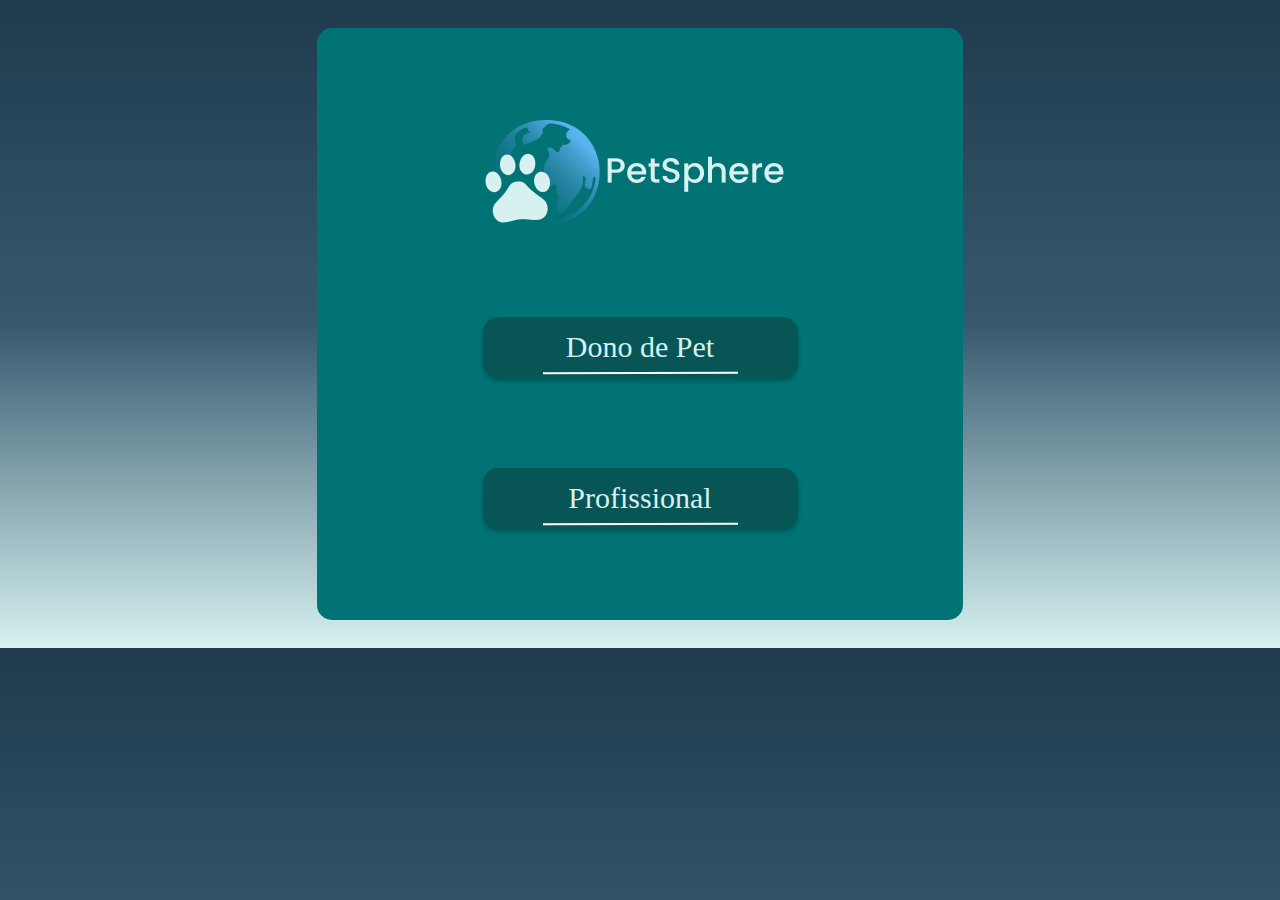
<file: index.html>
<!DOCTYPE html>
<html lang="pt-BR">
    <head>
        <meta charset="UTF-8">
        <meta name="viewport" content="width=device-width, initial-scale=1.0">

        <link rel="stylesheet" href="style.css">

        <title>PetSphere</title>
    </head>

    <body>
        <main>
            <img src="imgs/logo.png" alt="">
            <a href="usuario/login/index.html">
                <p>Dono de Pet</p>
                <hr>
            </a>
            <a href="medico/login/index.html">
                <p>Profissional</p>
                <hr>
            </a>
        </main>
    </body>
</html>
</file>
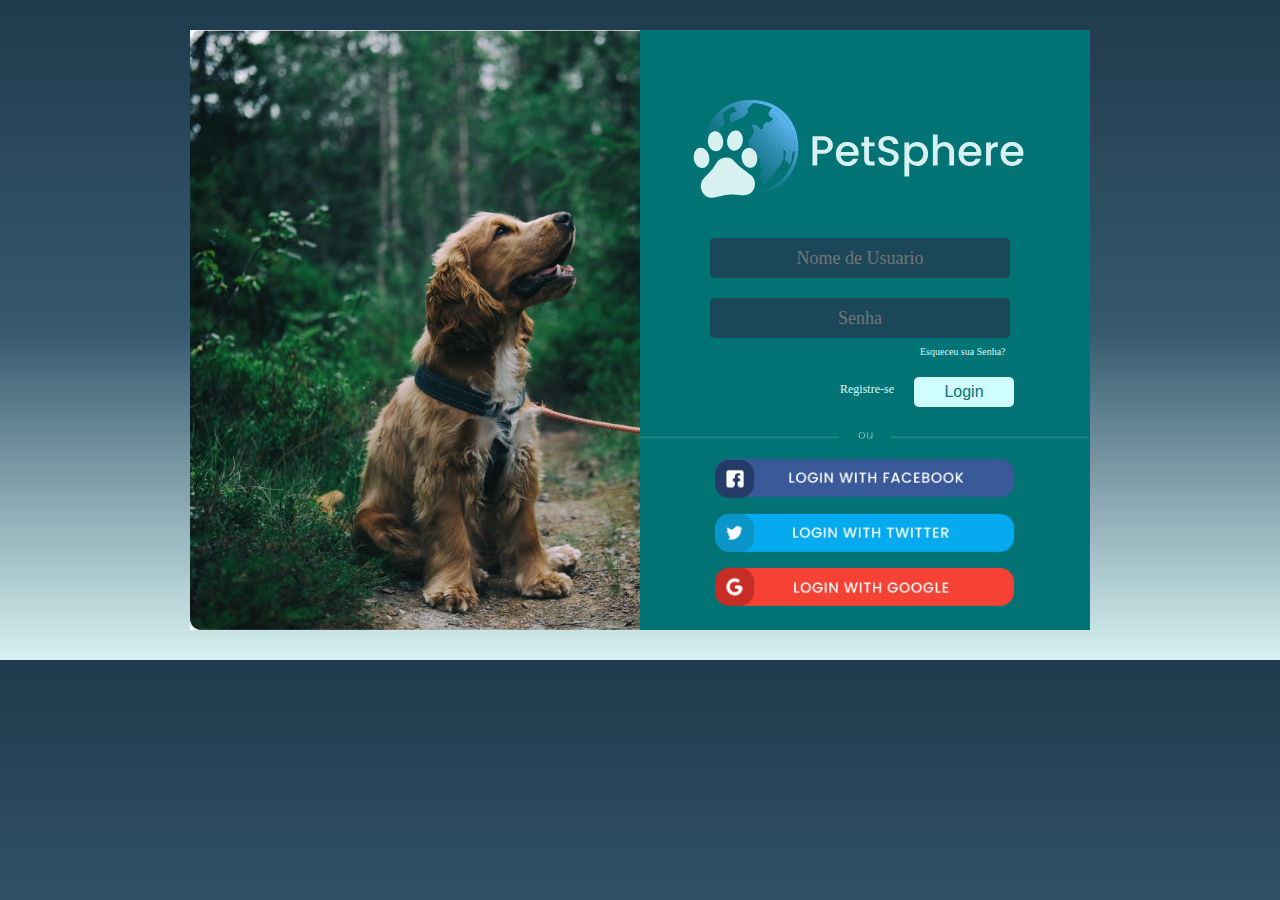
<file: medico/login/index.html>
<!DOCTYPE html>
<html lang="pt-BR">
<head>
    <meta charset="UTF-8">
    <meta http-equiv="X-UA-Compatible" content="IE=edge">
    <meta name="viewport" content="width=device-width, initial-scale=1.0">
    <title>PetSphere</title>
    <link rel="stylesheet" href="style.css">    
</head>
<body>
  <main>
      <div class="quadro">
          <div class="foto">
              <img src="foto.png" id="foto">
          </div>
          <div class="login">
              <img src="logo.svg" id="logo"><br />
              <input type="text" name="username" placeholder="Nome de Usuario" class="input"/>
              <input type="text" name="username" placeholder="Senha" class="input"/>
              <labe id="recuperacao">Esqueceu sua Senha?</labe>
              <div class="btn-login"> 
                <label id="registro">Registre-se</label>
                <a href="../tela-inicial/index.html"><input type="submit" value="Login" id="btn-login"/></a>
              </div>
              <br />
              <img src="ou.svg">
              <div class="img-r">
                <img src="Facebook.png" id="img-r">
                <img src="Twitter.png"  id="img-r">
                <img src="Google.png"  id="img-r">
              </div>
          </div>
      </div>
  </main>
</body>
</html>
</file>
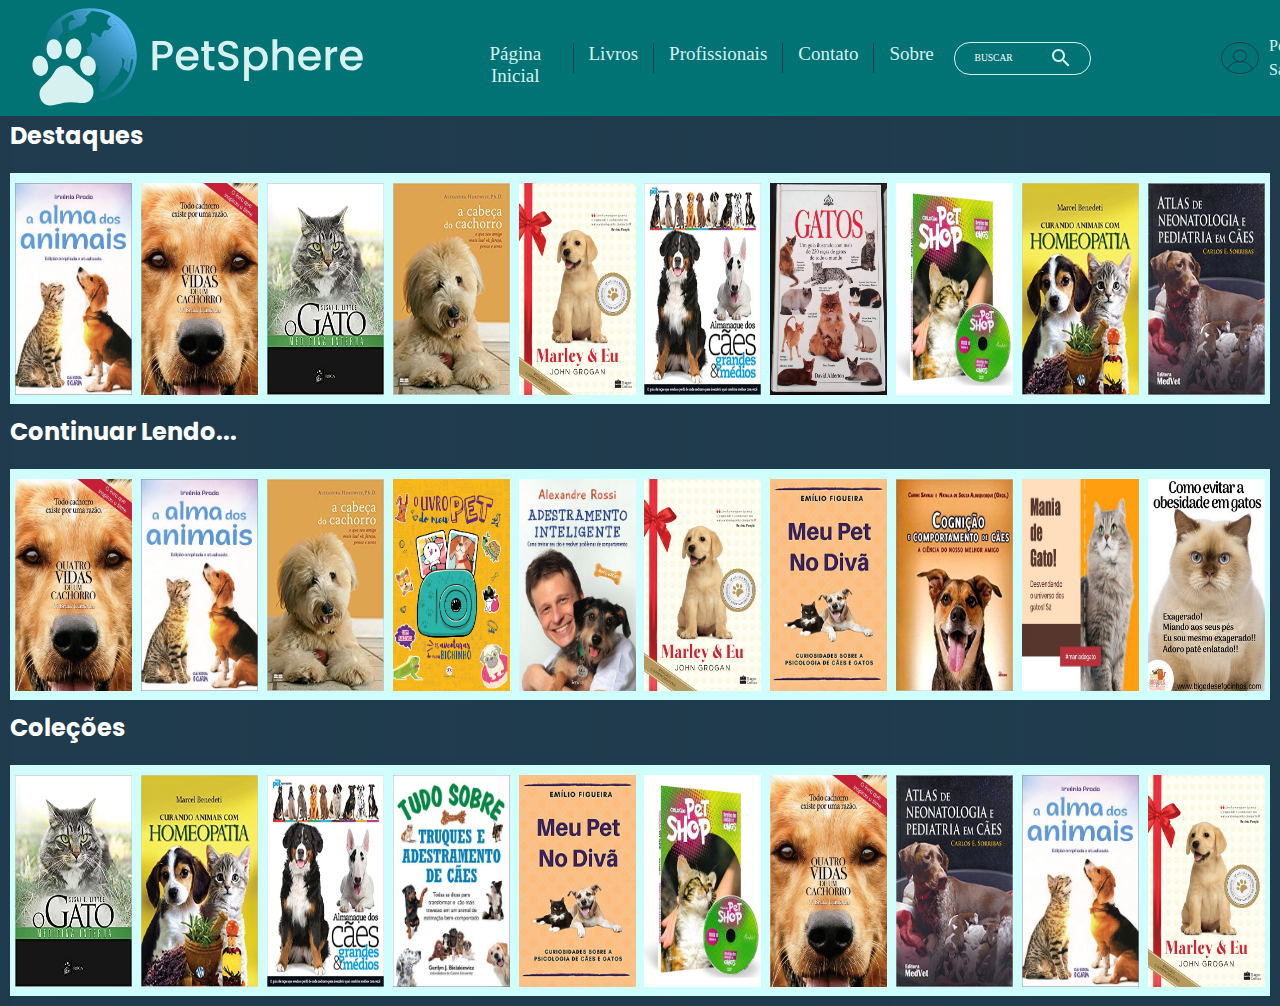
<file: medico/tela-inicial/index.html>
<!DOCTYPE html>
<html lang="pt-BR">
<head>
    <meta charset="UTF-8">
    <meta http-equiv="X-UA-Compatible" content="IE=edge">
    <meta name="viewport" content="width=device-width, initial-scale=1.0">
    <title>PetSphere</title>
    <link rel="stylesheet" href="css/style.css">
</head>
<body>
  <header>    
    <img src="img/logo-export.svg" alt="logo PetSphere" />

    <nav class="menu">
        <a href="../tela-inicial/index.html">Página Inicial</a>
        <a href="../tela-inicial/index.html">Livros</a>
        <a href="!@">Profissionais</a>
        <a href="!#">Contato</a>
        <a href="!#@">Sobre</a>
        <div id="buscaTool">
            <a href="#">BUSCAR</a>
            <img src="img/busca-Icon.svg" alt="Icone de uma lupa pequena.">
        </div>
        <div id="perfil">
            <img src="img/perfil-Icon.svg" alt="Icone de Perfil">
            <div>
                <a href="">Perfil</a>
                <a href="../../index.html">Sair</a>
            </div>
        </div>    
    </nav>
  </header>

  <main>
    <section>
      <h2>Destaques</h2>
      <div class="livros">
        <img src="img/1gato e cachorro.jpg" alt="gato e cachorro">

        <a href="../Descrição-Livros/Descrição-Livro.html"><img src="img/2.jpg" alt="Cachorro"></a>

        <img src="img/2gato.jpg" alt="Gato">

        <img src="img/41TBNtEY5CL._SY344_BO1,204,203,200_QL70_ML2_.jpg" alt="cachorrinho">

        <img src="img/marley.jpg" alt="marley">

        <img src="img/51ugl695rUL._SX406_BO1,204,203,200_.jpg" alt="Caes">

        <img src="img/gatos - david alderton.jpg" alt="gatos">

        <img src="img/D_NQ_NP_820928-MLB31868519565_082019-O.jpg" alt="petshop">

        <img src="img/51MAwhRUJiL._SX362_BO1,204,203,200_.jpg" alt="homeopatia">

        <img src="img/51xU8lySjvL._SX367_BO1,204,203,200_.jpg" alt="Atlas de caes">
      </div>
    </section>

    <section>
      <h2>Continuar Lendo...</h2>
      <div class="livros">
        <a href="../Descrição-Livros/Descrição-Livro.html"><img src="img/2.jpg" alt="Cachorro"></a>

        <img src="img/1gato e cachorro.jpg" alt="gato e cachorro">

        <img src="img/41TBNtEY5CL._SY344_BO1,204,203,200_QL70_ML2_.jpg" alt="cachorrinho">

        <img src="img/81OvqdWR-DL.jpg" alt="Livros de pets">

        <img src="img/ade.jpg" alt="Adestrar Caes">

        <img src="img/marley.jpg" alt="marley">

        <img src="img/51WNQlieZZL.jpg" alt="meu pet">

        <img src="img/51s7zIy2DvL._SX389_BO1,204,203,200_.jpg" alt="Cogniçao de caes">

        <img src="img/blog-post-petdriver-setembro-mania-de-gato-01-870x870.jpg" alt="mania de gato">

        <img src="img/c8ac3cbcbc6d73af59fbc6842470f151.jpg" alt="Obesidade em gatos">
      </div>
    </section>

    <section>
      <h2>Coleções</h2>
      <div class="livros">
        <img src="img/2gato.jpg" alt="Gato">

        <img src="img/51MAwhRUJiL._SX362_BO1,204,203,200_.jpg" alt="homeopatia">

        <img src="img/51ugl695rUL._SX406_BO1,204,203,200_.jpg" alt="Caes">

        <img src="img/d0ccae8be61d29dcf67d4505b3717f41.jpg" alt="truques e adestramento">

        <img src="img/51WNQlieZZL.jpg" alt="Meu pet">

        <img src="img/D_NQ_NP_820928-MLB31868519565_082019-O.jpg" alt="petshop">

        <a href="../Descrição-Livros/Descrição-Livro.html"><img src="img/2.jpg" alt="Cachorro"></a>

        <img src="img/51xU8lySjvL._SX367_BO1,204,203,200_.jpg" alt="Atlas de caes">

        <img src="img/1gato e cachorro.jpg" alt="gato e cachorro">
        
        <img src="img/marley.jpg" alt="Marley">
      </div>
    </section>
  </main>
</body>
</html>
</file>
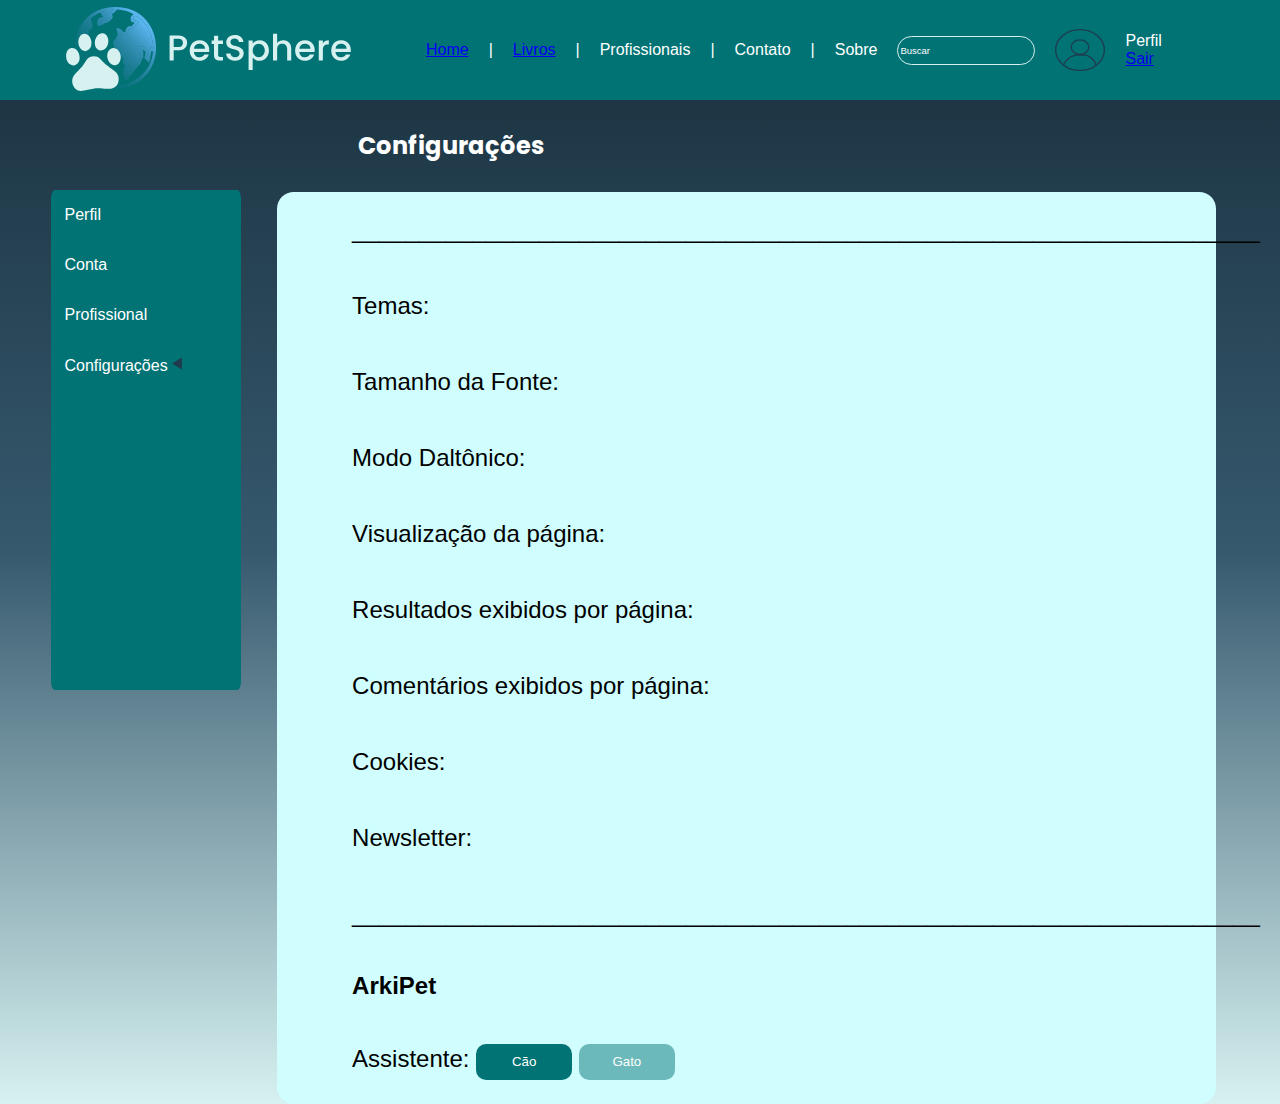
<file: medico/configuracao/frame.html>
<!DOCTYPE html>
<html lang="pt-br">

<head>
    <meta charset="UTF-8">
    <meta http-equiv="X-UA-Compatible" content="IE=edge">
    <link rel="stylesheet" href="style.css">
    <title>PetSphere</title>
</head>

    <body>
        <header>
                <div id="logo"> <img width=300px height=100px; src="logo.svg";>
                </div>
                            
                <div id="menu">
                    
                <a href="../tela-inicial/index.html">Home</a>
                <p>|</p>
                <a href="../tela-inicial/index.html">Livros </a>
                <p>|</p>
                <p> Profissionais </p>
                <p>|</p>
                <p> Contato </p>
                <p>|</p>
                <p>Sobre </p>
                <input id="search" type="text" value="Buscar">
                <img id="profile" src="profile.svg"> 
                <div id="profiletext"><p>Perfil</p><a href="../../index.html">Sair</a></div>
                </div>
                </div>
        </header>

        <main>
            <div id="config"></div>
             <div id="bodybox">
                <h2>Configurações</h2>
              
                 <div id="sidebox">
                    <p>Perfil</p>
                    <p>Conta</p>
                    <p>Profissional</p>
                    <p>Configurações <img width=10px; height="15px"; src="polygon.svg"></p>
                 </div>
                 
                 <div id="centerbox">
                     
                    <p>____________________________________________________________________</p>
                     <p>Temas:</p>
                     <p>Tamanho da Fonte:</p>
                     <p>Modo Daltônico:</p>
                     <p>Visualização da página: </p>
                     <p>Resultados exibidos por página:</p>
                     <p>Comentários exibidos por página:</p>
                     <p>Cookies:</p>
                     <p>Newsletter:</p>
                     <p>____________________________________________________________________</p>
                     <h2>ArkiPet</h2>
                     <p>Assistente: 
                         <input type="submit" value="Cão"> 
                         <input style="background-color: #0172747c;" type="submit" value="Gato">
                    </p>
                 </div>
             </div>

         </main>
        
     </body>


</html>
</file>
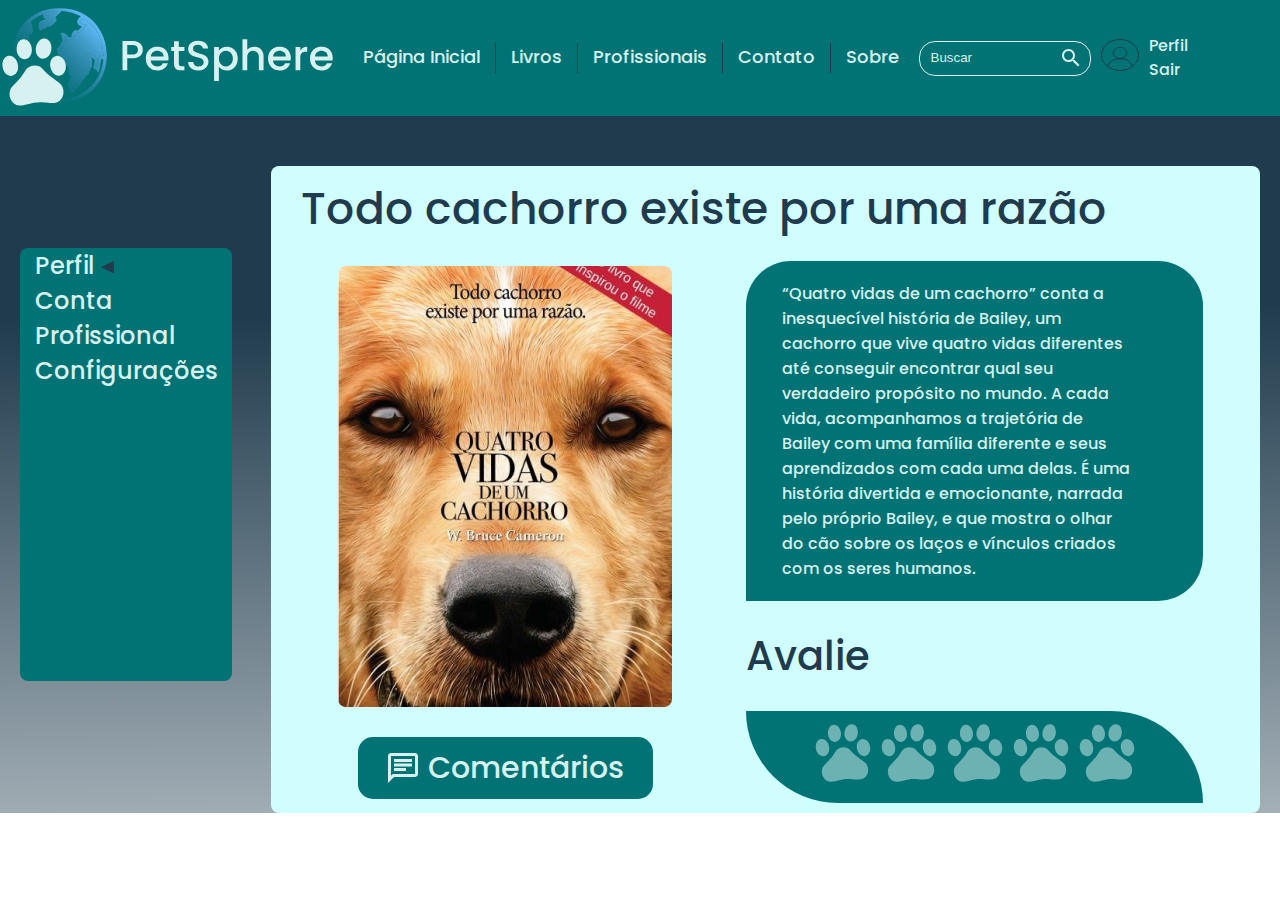
<file: medico/Descrição-Livros/Descrição-Livro.html>
<!DOCTYPE html>
<html lang="pt-BR">

        <head>
            <meta charset="UTF-8">
            <meta name="viewport" content="width=device-width, initial-scale=1.0">
            <link rel="stylesheet" href="Descrição-livros.css" type="text/css">
            <title>PetSphere</title>
        </head>

        <body>
            <header>
                <img src="icons/logo-export.svg" alt="logo PetSphere" />

                <nav>
                    <a href="../tela-inicial/index.html">Página Inicial</a>
                    <a href="../tela-inicial/index.html">Livros</a>
                    <a href="">Profissionais</a>
                    <a href="">Contato</a>
                    <a href="">Sobre</a>

                    <div id="buscaTool">
                        <form action="" method="get">
                            <input type="text" id="buscar" name="buscar" placeholder="Buscar"  />
                        </form>
                        <img src="icons/busca-Icon.svg" alt="Icone de uma lupa pequena.">
                    </div>

                    <div id="perfil">
                        <a href="">
                            <img src="icons/perfil-Icon.svg" alt="Icone de Perfil">
                        </a>
                        <div>
                            <a href="">Perfil</a>
                            <a href="../../index.html">Sair</a>
                        </div>
                    </div>
                </nav>
            </header>
            
            <article>
                <aside>
                    <h3>
                        <a href="">Perfil <img src="icons/check-Icon.svg"/> </a>
                    </h3>
                    <h3>
                        <a href="">Conta</a>
                    </h3>
                    <h3>
                        <a href="">Profissional</a>
                    </h3>
                    <h3>
                        <a href="../configuracao/frame.html">Configurações</a>
                    </h3>
                </aside>

                <section id="secPrincipal">
                    <h1>Todo cachorro existe por uma razão</h1>
                    <section id="secContent">
                        <div>
                            <img src="icons/capa-Livro.png" />
                                <a href ="">
                                    
                                    <img src="icons/chat-Icon.svg" alt="Comentários">
                                    <span>Comentários</span>
                                    
                                </a>
                        </div>

                        <div>
                            <section id="sinopse">
                                <p>
                                    “Quatro vidas de um cachorro” conta a inesquecível história de Bailey, um cachorro que vive quatro vidas diferentes até
                                    conseguir encontrar qual seu verdadeiro propósito no mundo. A cada vida, acompanhamos a trajetória de Bailey com uma
                                    família diferente e seus aprendizados com cada uma delas. É uma história divertida e emocionante, narrada pelo próprio
                                    Bailey, e que mostra o olhar do cão sobre os laços e vínculos criados com os seres humanos.
                                    
                                </p>
                            </section>

                            <section id="avalie">
                                <h2>Avalie</h2>
                                <div id="rating">
                                    <input type="radio" id="evaluate1" name="option1" >
                                    <label for="evaluate1"></label>
                                    <input type="radio" id="evaluate2" name="option1" >
                                    <label for="evaluate2"></label>
                                    <input type="radio" id="evaluate3" name="option1" >
                                    <label for="evaluate3"></label>
                                    <input type="radio" id="evaluate4" name="option1" >
                                    <label for="evaluate4"></label>
                                    <input type="radio" id="evaluate5" name="option1" >
                                    <label for="evaluate5"></label>
                                </div>
                            </section>
                        </div>
                    </section>
                </section>
            </article>
        </body>

</html>
</file>
<file: style.css>
body {
    background-image: linear-gradient( #1f3b4d,#36596e, #d6f1f0);
    padding: 20px;
}

main {
    width: 646px;
    height: 592px;
    background: #017374;
    border-radius: 15px;
    display: flex;
    flex-direction: column;
    align-items: center;
    margin: auto;
    justify-content: space-evenly;
}

img {
    width: 314px;
    height: 105px;
}

a {
    height: 60px;
    background: #085556;
    box-shadow: 0px 4px 4px rgba(0, 0, 0, 0.25);
    border-radius: 15px;
    text-decoration: none;
    display: flex;
    flex-direction: column;
    align-items: center;
    justify-content: space-around;
}

p {
    width: 315px;
    height: 47px;
    font-family: Poppins;
    font-style: normal;
    font-weight: 200;
    font-size: 30px;
    line-height: 60px;
    text-align: center;
    color: #D6F1F0;
    margin: 0;
}

hr {
    width: 193px;
    height: 0px;
    border: 0.5px solid #FFFFFF;
    transform: rotate(-0.16deg);
}
</file>
<file: medico/login/style.css>
body{
    background-image: linear-gradient( #1f3b4d,#36596e,  #d6f1f0);
}
main{
    margin: 30px;
    display:flex;
    justify-content: center;
}
.quadro{
    width: 900px;
    height: 600px;
    display: flex;
    background-color: white;
   
}
.foto{
    height: 600px;
    width: 50%;
}
#foto{
    height: 600px;
}
.login{
    display:flex;
    flex-direction: column;
    height: 600px;
    width: 50%;
    background-color: #017374 ;
}
#logo{
    margin-top: 70px;
    height: 100px;
}
.input{
    all: unset;
    color:#D0FEFE;
    width: 300px;
    height: 40px;
    background: #1c4758;
    border-radius:5px;
    margin-left: 70px;
    margin-top: 20px;
    font-size: 18px;
    text-align: center;
  }
  #recuperacao{
    margin-top:8px ;
    margin-left: 280px;
    font-size: 10px;
    color: #D0FEFE
  }
  #registro{
    font-size: 12px;
    color: #D0FEFE;
    margin-top: 15px;
    
}
  #btn-login{
    margin-left: 20px;
    width: 100px;
    height: 30px;
    background: #D0FEFE;
    color: #017374;
    border-radius:5px;
    border-color: transparent;
    margin-top: 20px;
    font-size: 16px;
  }
  .btn-login{
    margin-left: 200px;
    width: auto;
    display: flex;
    flex-direction: row;
    align-items: center;
  }
  #img-r{
      margin-top: 15px;
      width: 300px;
  }
  .img-r{
      display: flex;
      flex-direction: column;
      align-items: center;
  }
</file>
<file: medico/tela-inicial/css/style.css>
@import url('https://fonts.googleapis.com/css2?family=Dancing+Script:wght@500&family=Merriweather:wght@700&family=Poppins:wght@500&family=Roboto:wght@500&display=swap');

* {
    margin: 0;
    padding: 0;
    box-sizing: border-box;
    text-decoration: none;
    list-style: none;
}

body {
    background-color: #1F3B4D; 
    background-image: linear-gradient(to right, rgba(31, 59, 77,0.4), rgba(31,59,77,0.2));     
}

header {
    
    background-color:  #017374;
    color: #fff;
    display: flex;
    flex-flow: row nowrap;
    justify-content: space-between;
    padding-left: 30px;
    align-items: center;    
}

header > img {
    width: 348px;
    height: 116px;
}

nav {
    display: flex;
    flex-flow: row nowrap;
    justify-content: flex-start;
    align-items: center;
    margin-left: 80px;
    width: 987px;
    height: 54px;   
}

nav > a {
    height: 30px;
    color: #d6f1f0;
    text-decoration: none;
    font-size: 19px;
    font-weight: 500;
    
    padding: 0px 15px;
    text-align: center;
}

nav > a:not(:nth-child(5)) {
    border-right:1px solid #1F3B4D;
}

#buscaTool {
    border:  1px solid #d6f1f0;
    border-radius: 16px;
    font-size: 9.5px;
    font-weight: 400;
    width: 170px;
    height: 33px;
    display: flex;
    justify-content: space-around;
    align-items: center;
    margin-left:5px;
    margin-right: 10px;
}

#buscaTool a {
    color: #fff;
}

.menu a:hover {
    color: orange;
}

#perfil {
    display: flex;
    flex-flow: row;
    justify-content: space-between;
    align-items: center;
    margin-left: 120px;
}

#perfil > div {
    padding: 0px 10px;
    display: flex;
    flex-flow: column nowrap;
    font-size: 16px;
    font-weight: 500;
    line-height: 24px;
}

#perfil a {
    color: #d6f1f0;
    text-decoration: none;
    font-size: 16px;
    font-weight: 500;
    line-height: 24px;
}

section .livros {
    height: 231px;   
    max-width: 100%;
    background-color: #D0FEFE;
    margin: 10px;
    display: flex;
    flex-wrap: wrap;
    justify-content: space-evenly;
    align-content: center;
    
}

.livros img {
    width: 125px;
    height: 220px;    
    display: flex;
    flex-wrap: wrap;
    padding: 2px;
    background-color: #D0FEFE;
    transition: 0.5s ease-in-out;
    cursor: pointer;
    border: #D0FEFE solid 2px;    
}

.livros img:hover {
    transform: scale(1.2);
    filter: brightness(90%);
}

h2 {
    color: #fff;
    margin: 2px 0 19px 10px;
    font-family: 'Poppins', 'sans-serif';    
    font-size: 24px;
    line-height: 36px;
}
</file>
<file: medico/configuracao/style.css>
@import url("https://fonts.googleapis.com/css2?family=Poppins:wght@200&display=swap");

body {
    margin: 0;
    padding: 0;
    
}

header {
    width: 90%;
    height: 100px;
    background-color: #017374;
    color: white;

    display: flex;
    justify-content: space-between;
    align-items: center;

    padding: 0 5%;

    position: fixed;
    z-index: 10;

    top: 0;
    left: 0;
}

header p {
    margin: 0;
    padding: 0;
}

#logo {
    width: 20px;
    height: 50px;
    display: flex;
    align-items: center;
    
    
}

#logo:hover {
    cursor: pointer;
}

#profile {
    display: flex;
    justify-content: space-between;
    align-items: center;
   
   
    width: 50px;
    height: 50px;
}

#profile:hover {
    cursor: pointer;
}

#profiletext {
    display: flex;
    flex-direction: column;

}

#search {
    color: white;
    background-color: transparent;
    border:  1px solid #d6f1f0;
    border-radius: 16px;
    font-size: 9.5px;
    font-weight: 400;
    width: 170px;
    height: 25px;
    display: flex;
    justify-content: center;
    align-items: center;
  
    
}



#menu {
    width: 700px;
    height: auto;
   

    margin-right: 90px;
    display: flex;
    column-gap: 20px;
    align-items: center;
    font-family: "Raleway", sans-serif;
    font-size: 16px;
    font-weight: thin;
    
    
}


#menu p:hover {
     cursor: pointer;

}



main {
    width: 100%;
    height: auto;
    background-image: linear-gradient(#182e3b,#36596e, #d6f1f0);
    background-size: cover;
    font-family: -apple-system, BlinkMacSystemFont, 'Segoe UI', Roboto, Oxygen, Ubuntu, Cantarell, 'Open Sans', 'Helvetica Neue', sans-serif, sans-serif;
    
    
    
}

#bodybox {
 
    background-attachment: fixed;
    display: flex;
    justify-content: space-between;
    align-items: center;
    
   
}

#bodybox h2:first-child {
    margin-bottom: 65%;
    margin-left: 28%;
    display: flex;
    justify-content: center;
    align-items: center;
    color: white;
    position: absolute;
    font-family: 'Poppins', sans-serif;
    
}


#sidebox {
   
    width: 190px;
    height: 500px; 
    background-color: #017374;
    display: flex;
    margin-left: 4%;
    margin-bottom: 17.5%;
    justify-content: flex-start;
    flex-direction: column;
    border-radius: 1.8%;
    color: white;

}

#sidebox p {
    margin-left: 7%
}

#sidebox p:hover {
    cursor: pointer;
}


#centerbox {
    margin-top: 15%;
    width: 939px;
    height: auto; 
    margin-right: 5%;
    background-color: #ffff;
    display: flex;
    background-color: #D0FEFE;
    flex-direction: column;
    row-gap: -10px;
    border-radius: 1.8%;
    

}



#centerbox p {
    margin-left: 8%;
    font-size: 24px;
    
}

#centerbox h2 {
    margin-left: 8%;
}

.centerboxline {
    width: 900;
    height: 7px;
    background-color: black;
    justify-content: center;
    align-items: center;
    z-index: 5;

}

#centerbox input {
    width: 96px;
    height: 36px;
    background-color: #017374;
    border-radius: 10px;
    color: white;
              
}

#centerbox input:hover{
    cursor: pointer;
    
}

#centerbox input:active {
    background-color: transparent;
    
}


#config {
    width: 200px;
    height: 200px;
   margin-top: 5%;
   margin-left: 20%;
    display: flex;
    justify-content: center;
    align-items: center;
    color: white;
    position: absolute;
}

input {
    border: none;
}
</file>
<file: medico/Descrição-Livros/Descrição-livros.css>
@import url('https://fonts.googleapis.com/css2?family=Poppins:wght@100;200;300;400;500;600;700;800;900&display=swap');

:root {
    --fontDefault : 'Poppins', sans-serif;
    --color1 : #d6f1f0;
    --color2 : #1F3B4D;
    --color3 : #017374;
    --color4 : #D0FEFE;
}

* {
    margin: 0;
    padding: 0;
}

body {
    font-family: var(--fontDefault);
}

header {
    box-sizing: border-box;
    background-color: var(--color3);
    display: flex;
    flex-flow: row nowrap;
    justify-content: center;
    align-items: center;
    
}

header > img {
    width: 348px;
    height: 116px;
}

nav {
    display: flex;
    flex-flow: row nowrap;
    justify-content: flex-start;
    align-items: center;
    width: 987px;
    height: 54px;
    color: var(--color1);
    
}

nav > a {
    height: 30px;
    color: var(--color1);
    text-decoration: none;
    font-size: 18px;
    font-weight: 500;
    padding: 0px 15px;
    text-align: center;
}

nav > a:not(:nth-child(5)) {
    border-right:1px solid var(--color2);
}

#buscaTool {
    border:  1px solid var(--color1);
    border-radius: 16px;
    font-size: 9.5px;
    font-weight: 400;
    width: 170px;
    height: 33px;
    display: flex;
    justify-content: space-around;
    align-items: center;
    margin-left:5px;
    margin-right: 10px;
}

#buscar {
    background-color: transparent;
    width: 110px ;
    border: none;
    outline: none;
    color: var(--color1);
}

#buscar::placeholder {
    color: var(--color1);
}

#perfil {
    display: flex;
    flex-flow: row;
    justify-content: space-between;
    align-items: center;
}

#perfil > div {
    padding: 0px 10px;
    display: flex;
    flex-flow: column nowrap;
    font-size: 16px;
    font-weight: 500;
    line-height: 24px;
}

#perfil a {
    color: var(--color1);
    text-decoration: none;
    font-size: 16px;
    font-weight: 500;
    line-height: 24px;
}

#perfil a:hover {
    text-decoration: underline;
}

article {
    display: flex;
    flex-flow: row nowrap;
    justify-content: space-around;
    align-items: center;
    background:linear-gradient(179.3deg, #1F3B4D 18.36%, #1F3B4D 28.4%, rgba(31, 59, 77, 0) 148.85%);
}

#secPrincipal {
    margin-top: 50px;
    background-color: var(--color4);
    display: flex;
    flex-flow: column nowrap;
    justify-content: center;
    align-items: flex-start;
    width: 939px;
    padding: 10px 20px 10px 30px;
    border-radius: 8px;
}

#secPrincipal > h1 {
    font-size: 44px;
    font-weight: 500;
    color: var(--color2);
    margin-bottom: 20px;
}

#secContent {
    width: 100%;
    display: flex;
    flex-flow: row nowrap;
    justify-content: space-around;
    align-items: center;
}

#secContent div:first-child {
    display: flex;
    flex-flow: column nowrap;
    align-items: center;
}

#secContent div:first-child > a {
    text-decoration: none;
    margin-top:30px;
    background-color: var(--color3);
    border-radius: 15px;
    width: 295px;
    height: 62px;
    display: flex;
    flex-flow: row nowrap;
    justify-content: center;
    align-items: center;
}

#secContent > div:first-child span {
    color: var(--color1);
    font-size: 30px;
    font-weight: 500;
    margin-left: 10px;
}


#sinopse p {
    color: var(--color1);
    font-size: 16px;
    font-weight: 500 ;
}

#sinopse {
    width: 350px;
    background-color: var(--color3);
    padding: 20px 71px 20px 36px ;
    border-radius: 45px 45px 45px 0px;
}

#avalie {
    display: flex;
    flex-flow: column nowrap;
    justify-content: space-around;
}

#avalie h2 {
    color: var(--color2);
    font-size: 40px;
    font-weight: 500;
    margin: 25px 0px;
}

#avalie > div {
    display: flex;
    flex-flow: row nowrap;
    justify-content: center;
    align-items: center;
    background-color: var(--color3);
    border-radius: 0px 100px;
    width: 457px;
    height: 92px;
}

#avalie > div label {
    padding: 0px 5px;
}

aside {
    border-radius: 8px;
    width: 212px;
    height: 432.47px;
    background-color: var(--color3);

}

aside a {
    font-size: 24px;
    text-decoration: none;
    font-weight: 500;
    color: var(--color1);
    margin-left:15px;
    
}

aside a:hover {
    text-decoration: underline;
}

#rating {
    direction: rtl;
}

#rating input {
    display: none;
}

label::before {
    content: url("icons/patinha-Icon.svg");
    opacity: 0.5;
    transition: 100ms;
}

#rating input:checked ~ label::before{
    opacity: 1;
}

label:hover::before, label:hover ~ label::before {
    opacity: 1;
}
</file>
